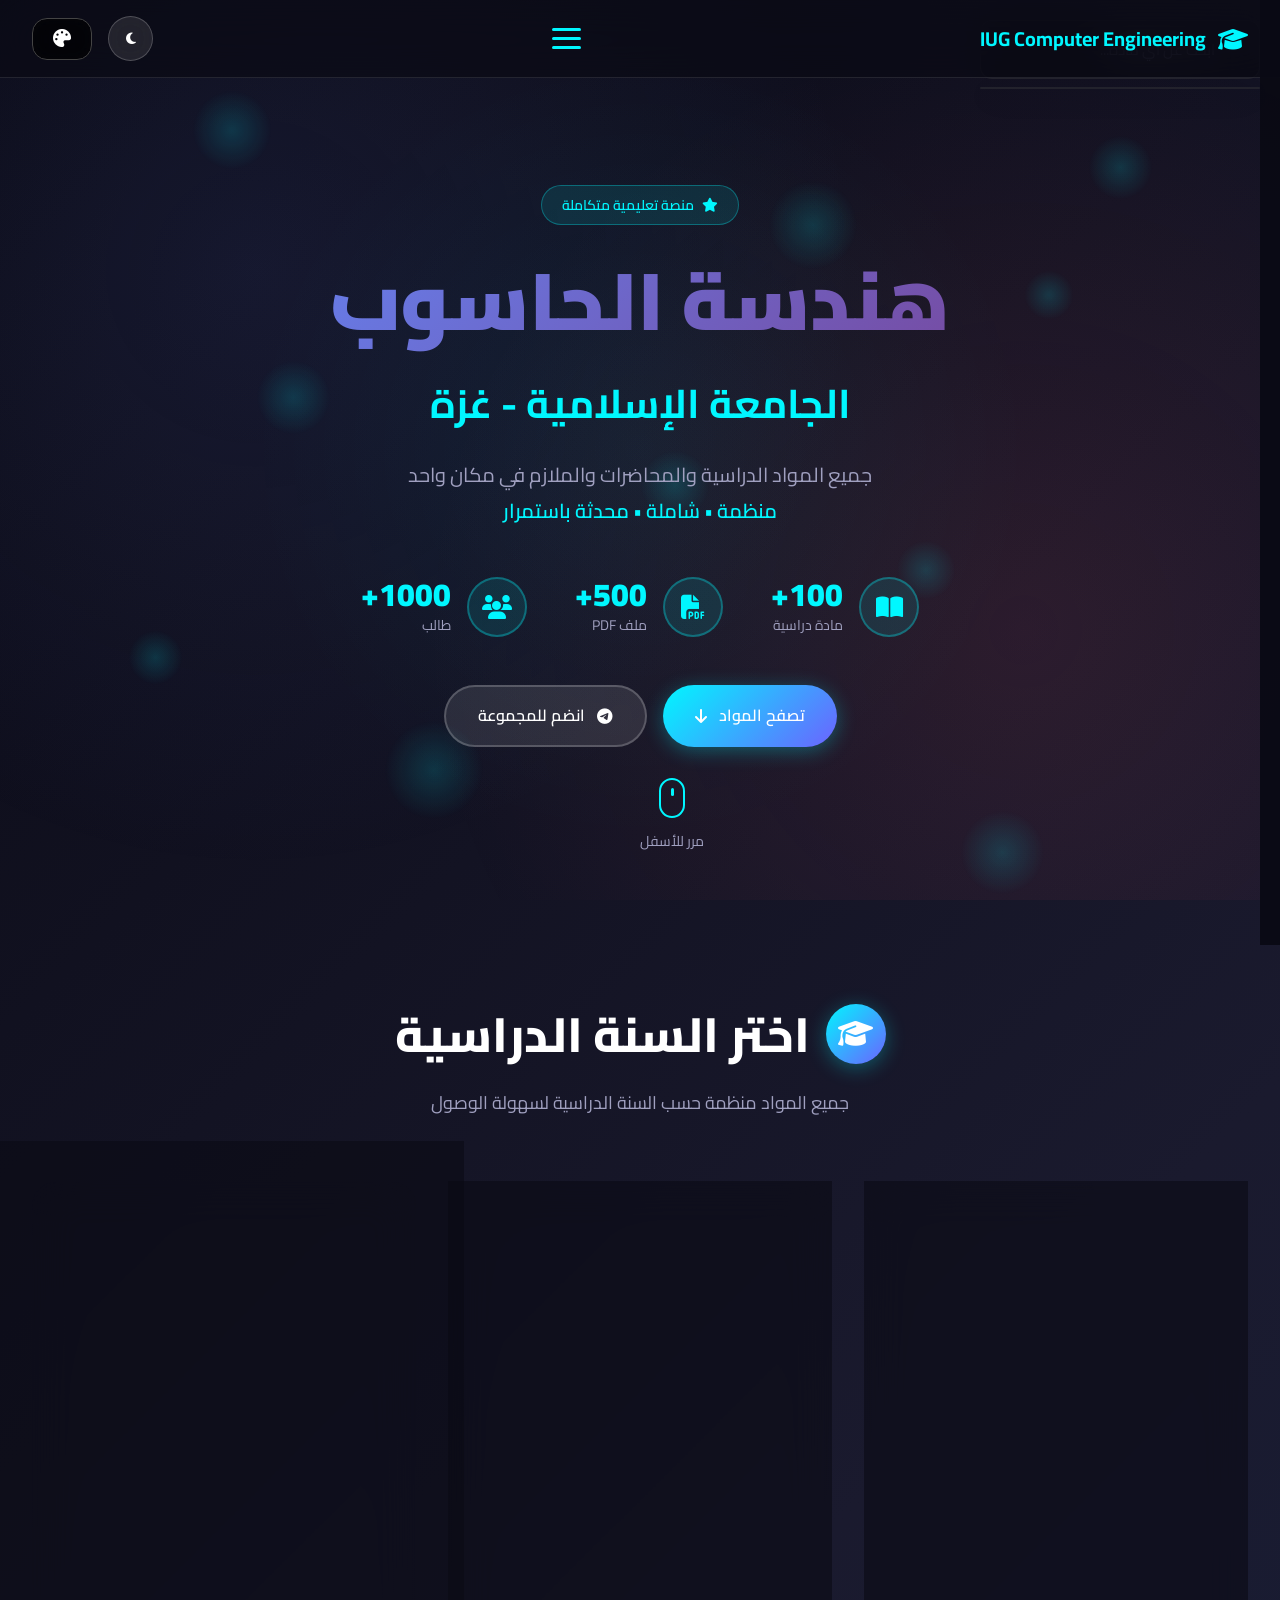
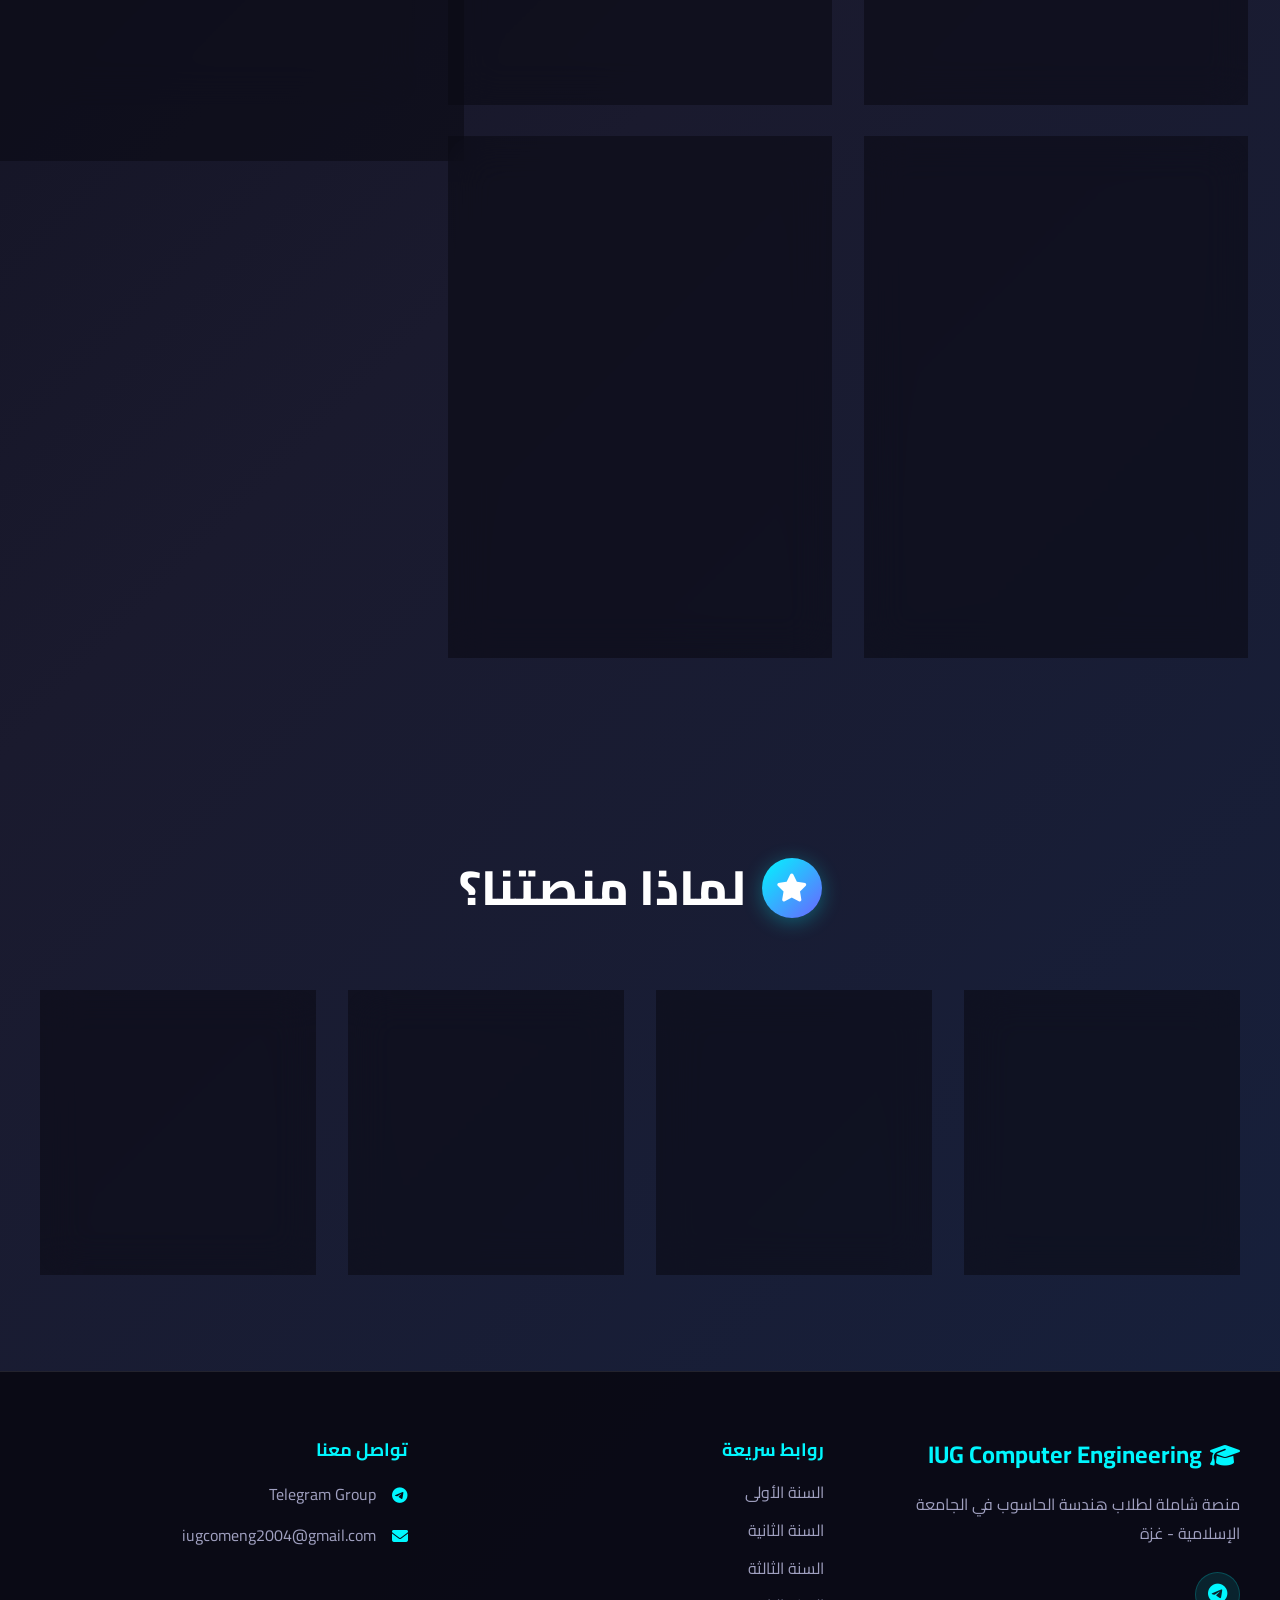
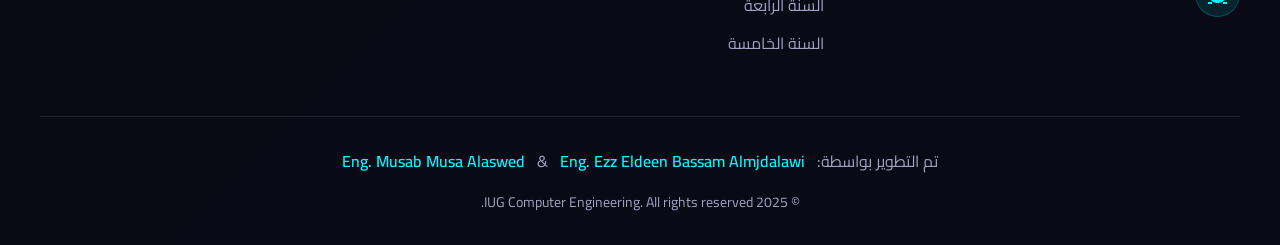
<file: index.html>
<!DOCTYPE html>
<html lang="ar" dir="rtl">
<head>
  <meta charset="UTF-8">
  <meta name="viewport" content="width=device-width, initial-scale=1.0">
  <title>COMPUTER ENGINEERING - IUG</title>
  <link rel="stylesheet" href="index.css">
  <link rel="stylesheet" href="themes.css">
  <link rel="stylesheet" href="theme-synced.css">
  <link href="https://fonts.googleapis.com/css2?family=Cairo:wght@300;400;600;700;900&display=swap" rel="stylesheet">
  <link rel="stylesheet" href="https://cdnjs.cloudflare.com/ajax/libs/font-awesome/6.5.0/css/all.min.css">
</head>
<body>
  
  <!-- Animated Background Particles -->
  <div class="particles-bg">
    <div class="particle"></div>
    <div class="particle"></div>
    <div class="particle"></div>
    <div class="particle"></div>
    <div class="particle"></div>
    <div class="particle"></div>
    <div class="particle"></div>
    <div class="particle"></div>
    <div class="particle"></div>
    <div class="particle"></div>
  </div>

  <!-- Modern Navigation Bar -->
  <nav class="navbar">
    <div class="nav-container">
      <div class="nav-logo">
        <i class="fas fa-graduation-cap"></i>
        <span>IUG Computer Engineering</span>
      </div>
      <button class="menu-toggle" onclick="toggleMenu()">
        <span></span>
        <span></span>
        <span></span>
      </button>
      <div class="nav-actions">
        <button class="dark-mode-toggle" onclick="toggleDarkMode()">
          <i class="fas fa-moon"></i>
        </button>
        <button class="theme-btn" onclick="toggleThemeMenu()">
          <i class="fas fa-palette"></i>
        </button>
      </div>
    </div>
  </nav>

  <!-- Theme Selector -->
  <div class="theme-menu" id="themeMenu">
    <div class="theme-menu-header">
      <h3>اختر اللون المفضل</h3>
      <button onclick="toggleThemeMenu()"><i class="fas fa-times"></i></button>
    </div>
    <div class="theme-colors">
      <span class="color blue" onclick="applyTheme('theme-blue')" title="أزرق"></span>
      <span class="color green" onclick="applyTheme('theme-green')" title="أخضر"></span>
      <span class="color purple" onclick="applyTheme('theme-purple')" title="بنفسجي"></span>
      <span class="color orange" onclick="applyTheme('theme-orange')" title="برتقالي"></span>
      <span class="color red" onclick="applyTheme('theme-red')" title="أحمر"></span>
      <span class="color pink" onclick="applyTheme('theme-pink')" title="وردي"></span>
      <span class="color yellow" onclick="applyTheme('theme-yellow')" title="أصفر"></span>
      <span class="color cyan" onclick="applyTheme('theme-cyan')" title="سماوي"></span>
      <span class="color lime" onclick="applyTheme('theme-lime')" title="ليموني"></span>
      <span class="color teal" onclick="applyTheme('theme-teal')" title="تركواز"></span>
      <span class="color magenta" onclick="applyTheme('theme-magenta')" title="ماجنتا"></span>
      <span class="color maroon" onclick="applyTheme('theme-maroon')" title="عنابي"></span>
      <span class="color navy" onclick="applyTheme('theme-navy')" title="كحلي"></span>
      <span class="color gray" onclick="applyTheme('theme-gray')" title="رمادي"></span>
      <span class="color black" onclick="applyTheme('theme-black')" title="أسود"></span>
      <span class="color off" onclick="applyTheme('')" title="إلغاء">
        <i class="fas fa-undo"></i>
      </span>
    </div>
  </div>

  <!-- Sidebar Menu -->
  <div class="sidebar" id="menuList">
    <div class="sidebar-header">
      <h2><i class="fas fa-book-open"></i> القائمة</h2>
      <button class="close-sidebar" onclick="toggleMenu()">
        <i class="fas fa-times"></i>
      </button>
    </div>
    <ul class="sidebar-nav">
      <li class="active">
        <a href="index.html">
          <i class="fas fa-home"></i>
          <span>الصفحة الرئيسية</span>
        </a>
      </li>
      <li>
        <a href="firstYear.html">
          <i class="fas fa-book"></i>
          <span>السنة الأولى</span>
        </a>
      </li>
      <li>
        <a href="secndYear.html">
          <i class="fas fa-book"></i>
          <span>السنة الثانية</span>
        </a>
      </li>
      <li>
        <a href="thirdYear.html">
          <i class="fas fa-book"></i>
          <span>السنة الثالثة</span>
        </a>
      </li>
      <li>
        <a href="fourthYear.html">
          <i class="fas fa-book"></i>
          <span>السنة الرابعة</span>
        </a>
      </li>
      <li>
        <a href="fifthYear.html">
          <i class="fas fa-book"></i>
          <span>السنة الخامسة</span>
        </a>
      </li>
    </ul>
    <div class="sidebar-footer">
      <a href="https://t.me/IUGComENG2004" target="_blank" class="telegram-link">
        <i class="fab fa-telegram"></i>
        <span>انضم لقناتنا</span>
      </a>
    </div>
  </div>

  <!-- Advanced Search -->
  <div class="search-container">
    <div class="search-wrapper">
      <i class="fas fa-search search-icon"></i>
      <input type="text" id="searchInput" placeholder="ابحث عن أي مادة..." onkeyup="searchSubject()">
      <button class="search-clear" onclick="clearSearch()" style="display: none;">
        <i class="fas fa-times"></i>
      </button>
    </div>
    <div id="searchResults" class="search-results"></div>
  </div>

  <!-- Hero Section -->
  <section class="hero">
    <div class="hero-content">
      <div class="hero-badge" data-aos="fade-down">
        <i class="fas fa-star"></i>
        <span>منصة تعليمية متكاملة</span>
      </div>
      
      <h1 class="hero-title" data-aos="fade-up" data-aos-delay="100">
        <span class="gradient-text">هندسة الحاسوب</span>
        <br>
        <span class="university-name">الجامعة الإسلامية - غزة</span>
      </h1>
      
      <p class="hero-subtitle" data-aos="fade-up" data-aos-delay="200">
        جميع المواد الدراسية والمحاضرات والملازم في مكان واحد
        <br>
        <span class="highlight">منظمة • شاملة • محدثة باستمرار</span>
      </p>

      <div class="hero-stats" data-aos="fade-up" data-aos-delay="300">
        <div class="stat-item">
          <div class="stat-icon"><i class="fas fa-book-open"></i></div>
          <div class="stat-content">
            <span class="stat-number">100+</span>
            <span class="stat-label">مادة دراسية</span>
          </div>
        </div>
        <div class="stat-item">
          <div class="stat-icon"><i class="fas fa-file-pdf"></i></div>
          <div class="stat-content">
            <span class="stat-number">500+</span>
            <span class="stat-label">ملف PDF</span>
          </div>
        </div>
        <div class="stat-item">
          <div class="stat-icon"><i class="fas fa-users"></i></div>
          <div class="stat-content">
            <span class="stat-number">1000+</span>
            <span class="stat-label">طالب</span>
          </div>
        </div>
      </div>

      <div class="cta-buttons" data-aos="fade-up" data-aos-delay="400">
        <a href="#years" class="btn btn-primary">
          <span>تصفح المواد</span>
          <i class="fas fa-arrow-down"></i>
        </a>
        <a href="https://t.me/IUGComENG2004" target="_blank" class="btn btn-secondary">
          <i class="fab fa-telegram"></i>
          <span>انضم للمجموعة</span>
        </a>
      </div>
    </div>

    <!-- Scroll Indicator -->
    <div class="scroll-indicator" data-aos="fade" data-aos-delay="600">
      <div class="mouse">
        <div class="wheel"></div>
      </div>
      <span>مرر للأسفل</span>
    </div>
  </section>

  <!-- Years Section -->
  <section class="years-section" id="years">
    <div class="section-header" data-aos="fade-up">
      <h2 class="section-title">
        <span class="title-icon"><i class="fas fa-graduation-cap"></i></span>
        اختر السنة الدراسية
      </h2>
      <p class="section-subtitle">
        جميع المواد منظمة حسب السنة الدراسية لسهولة الوصول
      </p>
    </div>

    <div class="years-grid">
      <div class="year-card" data-aos="fade-up" data-aos-delay="100">
        <div class="year-card-header">
          <div class="year-icon">
            <i class="fas fa-book"></i>
            <span class="year-number">1</span>
          </div>
          <div class="year-badge">📘</div>
        </div>
        <div class="year-card-body">
          <h3 class="year-title">السنة الأولى</h3>
          <p class="year-description">أساسيات البرمجة، الرياضيات، الفيزياء</p>
          <ul class="year-features">
            <li><i class="fas fa-check"></i> Introduction to Computers</li>
            <li><i class="fas fa-check"></i> Computer Programming 1</li>
            <li><i class="fas fa-check"></i> Calculus A & B</li>
          </ul>
        </div>
        <div class="year-card-footer">
          <a href="firstYear.html" class="year-link">
            <span>استكشاف المواد</span>
            <i class="fas fa-arrow-left"></i>
          </a>
        </div>
      </div>

      <div class="year-card" data-aos="fade-up" data-aos-delay="200">
        <div class="year-card-header">
          <div class="year-icon">
            <i class="fas fa-laptop-code"></i>
            <span class="year-number">2</span>
          </div>
          <div class="year-badge">📙</div>
        </div>
        <div class="year-card-body">
          <h3 class="year-title">السنة الثانية</h3>
          <p class="year-description">البرمجة المتقدمة، هياكل البيانات</p>
          <ul class="year-features">
            <li><i class="fas fa-check"></i> Data Structures</li>
            <li><i class="fas fa-check"></i> Digital Design</li>
            <li><i class="fas fa-check"></i> Discrete Mathematics</li>
          </ul>
        </div>
        <div class="year-card-footer">
          <a href="secndYear.html" class="year-link">
            <span>استكشاف المواد</span>
            <i class="fas fa-arrow-left"></i>
          </a>
        </div>
      </div>

      <div class="year-card featured" data-aos="fade-up" data-aos-delay="300">
        <div class="featured-badge">
          <i class="fas fa-star"></i>
          <span>الأكثر شعبية</span>
        </div>
        <div class="year-card-header">
          <div class="year-icon">
            <i class="fas fa-microchip"></i>
            <span class="year-number">3</span>
          </div>
          <div class="year-badge">📕</div>
        </div>
        <div class="year-card-body">
          <h3 class="year-title">السنة الثالثة</h3>
          <p class="year-description">معمارية الحاسوب، نظم التشغيل</p>
          <ul class="year-features">
            <li><i class="fas fa-check"></i> Computer Architecture</li>
            <li><i class="fas fa-check"></i> Operating Systems</li>
            <li><i class="fas fa-check"></i> Database Systems</li>
          </ul>
        </div>
        <div class="year-card-footer">
          <a href="thirdYear.html" class="year-link">
            <span>استكشاف المواد</span>
            <i class="fas fa-arrow-left"></i>
          </a>
        </div>
      </div>

      <div class="year-card" data-aos="fade-up" data-aos-delay="400">
        <div class="year-card-header">
          <div class="year-icon">
            <i class="fas fa-network-wired"></i>
            <span class="year-number">4</span>
          </div>
          <div class="year-badge">📒</div>
        </div>
        <div class="year-card-body">
          <h3 class="year-title">السنة الرابعة</h3>
          <p class="year-description">الشبكات، الأمن السيبراني</p>
          <ul class="year-features">
            <li><i class="fas fa-check"></i> Computer Networks</li>
            <li><i class="fas fa-check"></i> Network Security</li>
            <li><i class="fas fa-check"></i> Software Engineering</li>
          </ul>
        </div>
        <div class="year-card-footer">
          <a href="fourthYear.html" class="year-link">
            <span>استكشاف المواد</span>
            <i class="fas fa-arrow-left"></i>
          </a>
        </div>
      </div>

      <div class="year-card" data-aos="fade-up" data-aos-delay="500">
        <div class="year-card-header">
          <div class="year-icon">
            <i class="fas fa-robot"></i>
            <span class="year-number">5</span>
          </div>
          <div class="year-badge">📗</div>
        </div>
        <div class="year-card-body">
          <h3 class="year-title">السنة الخامسة</h3>
          <p class="year-description">الذكاء الاصطناعي، مشاريع التخرج</p>
          <ul class="year-features">
            <li><i class="fas fa-check"></i> Artificial Intelligence</li>
            <li><i class="fas fa-check"></i> Embedded Systems</li>
            <li><i class="fas fa-check"></i> Graduation Project</li>
          </ul>
        </div>
        <div class="year-card-footer">
          <a href="fifthYear.html" class="year-link">
            <span>استكشاف المواد</span>
            <i class="fas fa-arrow-left"></i>
          </a>
        </div>
      </div>
    </div>
  </section>

  <!-- Features Section -->
  <section class="features-section">
    <div class="section-header" data-aos="fade-up">
      <h2 class="section-title">
        <span class="title-icon"><i class="fas fa-star"></i></span>
        لماذا منصتنا؟
      </h2>
    </div>

    <div class="features-grid">
      <div class="feature-card" data-aos="fade-up" data-aos-delay="100">
        <div class="feature-icon">
          <i class="fas fa-bolt"></i>
        </div>
        <h3>سريع وسهل</h3>
        <p>الوصول للمواد بكل سهولة وسرعة دون تعقيدات</p>
      </div>

      <div class="feature-card" data-aos="fade-up" data-aos-delay="200">
        <div class="feature-icon">
          <i class="fas fa-sync"></i>
        </div>
        <h3>تحديث مستمر</h3>
        <p>المحتوى يتم تحديثه باستمرار ليواكب المنهج</p>
      </div>

      <div class="feature-card" data-aos="fade-up" data-aos-delay="300">
        <div class="feature-icon">
          <i class="fas fa-mobile-alt"></i>
        </div>
        <h3>متوافق مع الجوال</h3>
        <p>تصفح المواد من أي جهاز في أي مكان</p>
      </div>

      <div class="feature-card" data-aos="fade-up" data-aos-delay="400">
        <div class="feature-icon">
          <i class="fas fa-shield-alt"></i>
        </div>
        <h3>موثوق ومنظم</h3>
        <p>جميع المواد منظمة ومراجعة بدقة</p>
      </div>
    </div>
  </section>

  <!-- Footer -->
  <footer class="footer">
    <div class="footer-content">
      <div class="footer-section">
        <h3><i class="fas fa-graduation-cap"></i> IUG Computer Engineering</h3>
        <p>منصة شاملة لطلاب هندسة الحاسوب في الجامعة الإسلامية - غزة</p>
        <div class="social-links">
          <a href="https://t.me/IUGComENG2004" target="_blank" title="Telegram">
            <i class="fab fa-telegram"></i>
          </a>
        </div>
      </div>

      <div class="footer-section">
        <h4>روابط سريعة</h4>
        <ul class="footer-links">
          <li><a href="firstYear.html">السنة الأولى</a></li>
          <li><a href="secndYear.html">السنة الثانية</a></li>
          <li><a href="thirdYear.html">السنة الثالثة</a></li>
          <li><a href="fourthYear.html">السنة الرابعة</a></li>
          <li><a href="fifthYear.html">السنة الخامسة</a></li>
        </ul>
      </div>

      <div class="footer-section">
        <h4>تواصل معنا</h4>
        <div class="contact-info">
          <p><i class="fab fa-telegram"></i> Telegram Group</p>
          <p><i class="fas fa-envelope"></i> iugcomeng2004@gmail.com</p>
        </div>
      </div>
    </div>

    <div class="footer-bottom">
      <div class="creators">
        <span class="creators-label">تم التطوير بواسطة:</span>
        <span class="creator-name">Eng. Ezz Eldeen Bassam Almjdalawi</span>
        <span class="separator">&</span>
        <span class="creator-name">Eng. Musab Musa Alaswed</span>
      </div>
      <div class="copyright">
        <p>&copy; 2025 IUG Computer Engineering. All rights reserved.</p>
      </div>
    </div>
  </footer>

  <!-- Scripts -->
  <script src="years.js"></script>
  <script src="https://unpkg.com/aos@2.3.1/dist/aos.js"></script>
  <script>
    // Initialize AOS (Animate On Scroll)
    AOS.init({
      duration: 800,
      easing: 'ease-in-out',
      once: true,
      mirror: false
    });

    // Smooth Scroll
    document.querySelectorAll('a[href^="#"]').forEach(anchor => {
      anchor.addEventListener('click', function (e) {
        e.preventDefault();
        const target = document.querySelector(this.getAttribute('href'));
        if (target) {
          target.scrollIntoView({
            behavior: 'smooth',
            block: 'start'
          });
        }
      });
    });

    // Toggle Menu
    function toggleMenu() {
      const menu = document.getElementById('menuList');
      menu.classList.toggle('show');
      document.body.classList.toggle('menu-open');
    }

    // Toggle Dark Mode
    function toggleDarkMode() {
      document.body.classList.toggle('dark-mode');
      const icon = document.querySelector('.dark-mode-toggle i');
      if (document.body.classList.contains('dark-mode')) {
        icon.className = 'fas fa-sun';
        localStorage.setItem('darkMode', 'enabled');
      } else {
        icon.className = 'fas fa-moon';
        localStorage.setItem('darkMode', 'disabled');
      }
    }

    // Check for saved dark mode preference
    if (localStorage.getItem('darkMode') === 'enabled') {
      document.body.classList.add('dark-mode');
      document.querySelector('.dark-mode-toggle i').className = 'fas fa-sun';
    }

    // Toggle Theme Menu
    function toggleThemeMenu() {
      const menu = document.getElementById('themeMenu');
      menu.classList.toggle('show');
    }

    // Clear Search
    function clearSearch() {
      const input = document.getElementById('searchInput');
      input.value = '';
      document.getElementById('searchResults').style.display = 'none';
      document.querySelector('.search-clear').style.display = 'none';
    }

    // Update search clear button visibility
    document.getElementById('searchInput').addEventListener('input', function() {
      const clearBtn = document.querySelector('.search-clear');
      if (this.value.length > 0) {
        clearBtn.style.display = 'block';
      } else {
        clearBtn.style.display = 'none';
      }
    });

    // Close sidebar when clicking outside
    document.addEventListener('click', function(event) {
      const sidebar = document.getElementById('menuList');
      const menuToggle = document.querySelector('.menu-toggle');
      
      if (!sidebar.contains(event.target) && !menuToggle.contains(event.target)) {
        sidebar.classList.remove('show');
        document.body.classList.remove('menu-open');
      }
    });

    // Close theme menu when clicking outside
    document.addEventListener('click', function(event) {
      const themeMenu = document.getElementById('themeMenu');
      const themeBtn = document.querySelector('.theme-btn');
      
      if (!themeMenu.contains(event.target) && !themeBtn.contains(event.target)) {
        themeMenu.classList.remove('show');
      }
    });

    // Navbar scroll effect
    let lastScroll = 0;
    const navbar = document.querySelector('.navbar');

    window.addEventListener('scroll', () => {
      const currentScroll = window.pageYOffset;
      
      if (currentScroll > 100) {
        navbar.classList.add('scrolled');
      } else {
        navbar.classList.remove('scrolled');
      }
      
      lastScroll = currentScroll;
    });
  </script>
  <link rel="stylesheet" href="https://unpkg.com/aos@2.3.1/dist/aos.css">
</body>
</html>
</file>
<file: index.css>
/* ========================
   MODERN PROFESSIONAL CSS
   ======================== */

/* Root Variables */
:root {
  --primary-color: #00f7ff;
  --secondary-color: #6c63ff;
  --accent-color: #ff6b6b;
  --dark-bg: #0f0f23;
  --dark-surface: #1a1a2e;
  --light-text: #ffffff;
  --muted-text: #a0a0c0;
  --gradient-1: linear-gradient(135deg, #667eea 0%, #764ba2 100%);
  --gradient-2: linear-gradient(135deg, #f093fb 0%, #f5576c 100%);
  --gradient-3: linear-gradient(135deg, #4facfe 0%, #00f2fe 100%);
  --gradient-4: linear-gradient(135deg, #43e97b 0%, #38f9d7 100%);
  --shadow-sm: 0 2px 8px rgba(0, 0, 0, 0.1);
  --shadow-md: 0 4px 16px rgba(0, 0, 0, 0.15);
  --shadow-lg: 0 8px 32px rgba(0, 0, 0, 0.2);
  --shadow-glow: 0 0 20px rgba(0, 247, 255, 0.3);
  --transition-fast: 0.2s ease;
  --transition-normal: 0.3s ease;
  --transition-slow: 0.5s ease;
}

/* Global Styles */
* {
  margin: 0;
  padding: 0;
  box-sizing: border-box;
}

html {
  scroll-behavior: smooth;
  font-size: 16px;
}

body {
  font-family: 'Cairo', -apple-system, BlinkMacSystemFont, 'Segoe UI', sans-serif;
  background: linear-gradient(135deg, #0a0a15 0%, #1a1a2e 50%, #16213e 100%);
  color: var(--light-text);
  line-height: 1.6;
  overflow-x: hidden;
  position: relative;
  min-height: 100vh;
}

body::before {
  content: '';
  position: fixed;
  top: 0;
  left: 0;
  width: 100%;
  height: 100%;
  background: 
    radial-gradient(circle at 20% 30%, rgba(103, 126, 234, 0.1) 0%, transparent 50%),
    radial-gradient(circle at 80% 70%, rgba(247, 89, 108, 0.1) 0%, transparent 50%),
    radial-gradient(circle at 50% 50%, rgba(0, 247, 255, 0.05) 0%, transparent 50%);
  pointer-events: none;
  z-index: 0;
}

/* ========================
   ANIMATED PARTICLES BACKGROUND
   ======================== */
.particles-bg {
  position: fixed;
  width: 100%;
  height: 100%;
  top: 0;
  left: 0;
  z-index: 0;
  pointer-events: none;
}

.particle {
  position: absolute;
  background: radial-gradient(circle, var(--primary-color) 0%, transparent 70%);
  border-radius: 50%;
  opacity: 0.15;
  animation: float 20s infinite ease-in-out;
}

.particle:nth-child(1) {
  width: 80px;
  height: 80px;
  top: 10%;
  left: 15%;
  animation-delay: 0s;
  animation-duration: 25s;
}

.particle:nth-child(2) {
  width: 60px;
  height: 60px;
  top: 60%;
  left: 70%;
  animation-delay: 2s;
  animation-duration: 22s;
}

.particle:nth-child(3) {
  width: 100px;
  height: 100px;
  top: 80%;
  left: 30%;
  animation-delay: 4s;
  animation-duration: 28s;
}

.particle:nth-child(4) {
  width: 50px;
  height: 50px;
  top: 30%;
  left: 80%;
  animation-delay: 1s;
  animation-duration: 20s;
}

.particle:nth-child(5) {
  width: 70px;
  height: 70px;
  top: 50%;
  left: 50%;
  animation-delay: 3s;
  animation-duration: 24s;
}

.particle:nth-child(6) {
  width: 90px;
  height: 90px;
  top: 20%;
  left: 60%;
  animation-delay: 5s;
  animation-duration: 26s;
}

.particle:nth-child(7) {
  width: 55px;
  height: 55px;
  top: 70%;
  left: 10%;
  animation-delay: 2.5s;
  animation-duration: 23s;
}

.particle:nth-child(8) {
  width: 75px;
  height: 75px;
  top: 40%;
  left: 20%;
  animation-delay: 4.5s;
  animation-duration: 27s;
}

.particle:nth-child(9) {
  width: 65px;
  height: 65px;
  top: 15%;
  left: 85%;
  animation-delay: 1.5s;
  animation-duration: 21s;
}

.particle:nth-child(10) {
  width: 85px;
  height: 85px;
  top: 90%;
  left: 75%;
  animation-delay: 3.5s;
  animation-duration: 29s;
}

@keyframes float {
  0%, 100% {
    transform: translate(0, 0) scale(1);
    opacity: 0.15;
  }
  25% {
    transform: translate(20px, -30px) scale(1.1);
    opacity: 0.25;
  }
  50% {
    transform: translate(-15px, 25px) scale(0.9);
    opacity: 0.1;
  }
  75% {
    transform: translate(25px, 15px) scale(1.05);
    opacity: 0.2;
  }
}

/* ========================
   MODERN NAVBAR
   ======================== */
.navbar {
  position: fixed;
  top: 0;
  left: 0;
  width: 100%;
  z-index: 1000;
  background: rgba(10, 10, 21, 0.7);
  backdrop-filter: blur(20px);
  -webkit-backdrop-filter: blur(20px);
  border-bottom: 1px solid rgba(255, 255, 255, 0.1);
  transition: all var(--transition-normal);
}

.navbar.scrolled {
  background: rgba(10, 10, 21, 0.95);
  box-shadow: 0 4px 30px rgba(0, 0, 0, 0.3);
}

.nav-container {
  max-width: 1400px;
  margin: 0 auto;
  padding: 1rem 2rem;
  display: flex;
  justify-content: space-between;
  align-items: center;
}

.nav-logo {
  display: flex;
  align-items: center;
  gap: 0.75rem;
  font-size: 1.25rem;
  font-weight: 700;
  color: var(--primary-color);
  text-decoration: none;
}

.nav-logo i {
  font-size: 1.5rem;
  animation: pulse 2s infinite;
}

@keyframes pulse {
  0%, 100% {
    transform: scale(1);
    opacity: 1;
  }
  50% {
    transform: scale(1.1);
    opacity: 0.8;
  }
}

.nav-actions {
  display: flex;
  gap: 1rem;
  align-items: center;
}

.dark-mode-toggle,
.theme-btn {
  background: rgba(255, 255, 255, 0.1);
  border: 1px solid rgba(255, 255, 255, 0.2);
  color: var(--light-text);
  width: 45px;
  height: 45px;
  border-radius: 50%;
  cursor: pointer;
  display: flex;
  align-items: center;
  justify-content: center;
  transition: all var(--transition-normal);
  backdrop-filter: blur(10px);
}

.dark-mode-toggle:hover,
.theme-btn:hover {
  background: var(--primary-color);
  color: var(--dark-bg);
  transform: scale(1.1) rotate(10deg);
  box-shadow: var(--shadow-glow);
}

.menu-toggle {
  background: transparent;
  border: none;
  width: 45px;
  height: 45px;
  cursor: pointer;
  display: flex;
  flex-direction: column;
  justify-content: center;
  align-items: center;
  gap: 6px;
  padding: 8px;
  transition: all var(--transition-normal);
}

.menu-toggle span {
  width: 100%;
  height: 3px;
  background: var(--primary-color);
  border-radius: 3px;
  transition: all var(--transition-normal);
}

.menu-toggle:hover span {
  background: var(--accent-color);
}

.menu-toggle:hover span:nth-child(1) {
  transform: translateY(-2px);
}

.menu-toggle:hover span:nth-child(3) {
  transform: translateY(2px);
}

/* ========================
   SIDEBAR MENU
   ======================== */
.sidebar {
  position: fixed;
  top: 0;
  right: -350px;
  width: 320px;
  height: 100vh;
  background: rgba(10, 10, 21, 0.95);
  backdrop-filter: blur(20px);
  -webkit-backdrop-filter: blur(20px);
  border-left: 1px solid rgba(255, 255, 255, 0.1);
  box-shadow: -5px 0 30px rgba(0, 0, 0, 0.5);
  transition: right 0.4s cubic-bezier(0.68, -0.55, 0.265, 1.55);
  z-index: 2000;
  overflow-y: auto;
  display: flex;
  flex-direction: column;
}

.sidebar.show {
  right: 0;
}

.sidebar-header {
  padding: 2rem 1.5rem;
  border-bottom: 1px solid rgba(255, 255, 255, 0.1);
  display: flex;
  justify-content: space-between;
  align-items: center;
}

.sidebar-header h2 {
  font-size: 1.5rem;
  color: var(--primary-color);
  display: flex;
  align-items: center;
  gap: 0.5rem;
}

.close-sidebar {
  background: rgba(255, 107, 107, 0.2);
  border: 1px solid rgba(255, 107, 107, 0.3);
  color: #ff6b6b;
  width: 40px;
  height: 40px;
  border-radius: 50%;
  cursor: pointer;
  display: flex;
  align-items: center;
  justify-content: center;
  transition: all var(--transition-normal);
}

.close-sidebar:hover {
  background: #ff6b6b;
  color: white;
  transform: rotate(90deg);
}

.sidebar-nav {
  list-style: none;
  padding: 1.5rem 0;
  flex: 1;
}

.sidebar-nav li {
  margin: 0;
}

.sidebar-nav a {
  display: flex;
  align-items: center;
  gap: 1rem;
  padding: 1rem 1.5rem;
  color: var(--light-text);
  text-decoration: none;
  transition: all var(--transition-normal);
  position: relative;
  overflow: hidden;
}

.sidebar-nav a::before {
  content: '';
  position: absolute;
  right: 0;
  top: 0;
  width: 4px;
  height: 100%;
  background: var(--primary-color);
  transform: scaleY(0);
  transition: transform var(--transition-normal);
}

.sidebar-nav a:hover::before,
.sidebar-nav li.active a::before {
  transform: scaleY(1);
}

.sidebar-nav a:hover,
.sidebar-nav li.active a {
  background: rgba(0, 247, 255, 0.1);
  color: var(--primary-color);
  padding-right: 2rem;
}

.sidebar-nav i {
  font-size: 1.2rem;
  width: 30px;
  text-align: center;
}

.sidebar-footer {
  padding: 1.5rem;
  border-top: 1px solid rgba(255, 255, 255, 0.1);
}

.telegram-link {
  display: flex;
  align-items: center;
  justify-content: center;
  gap: 0.75rem;
  padding: 1rem;
  background: linear-gradient(135deg, #0088cc 0%, #0077b5 100%);
  border-radius: 12px;
  color: white;
  text-decoration: none;
  font-weight: 600;
  transition: all var(--transition-normal);
  box-shadow: 0 4px 15px rgba(0, 136, 204, 0.3);
}

.telegram-link:hover {
  transform: translateY(-2px);
  box-shadow: 0 6px 20px rgba(0, 136, 204, 0.5);
}

/* ========================
   THEME MENU
   ======================== */
.theme-menu {
  position: fixed;
  top: 80px;
  left: -350px;
  width: 300px;
  background: rgba(10, 10, 21, 0.95);
  backdrop-filter: blur(20px);
  border-radius: 16px;
  box-shadow: var(--shadow-lg);
  border: 1px solid rgba(255, 255, 255, 0.1);
  padding: 1.5rem;
  transition: left 0.4s cubic-bezier(0.68, -0.55, 0.265, 1.55);
  z-index: 1500;
}

.theme-menu.show {
  left: 20px;
}

.theme-menu-header {
  display: flex;
  justify-content: space-between;
  align-items: center;
  margin-bottom: 1.5rem;
}

.theme-menu-header h3 {
  font-size: 1.125rem;
  color: var(--primary-color);
}

.theme-menu-header button {
  background: rgba(255, 107, 107, 0.2);
  border: 1px solid rgba(255, 107, 107, 0.3);
  color: #ff6b6b;
  width: 32px;
  height: 32px;
  border-radius: 50%;
  cursor: pointer;
  display: flex;
  align-items: center;
  justify-content: center;
  transition: all var(--transition-normal);
}

.theme-menu-header button:hover {
  background: #ff6b6b;
  color: white;
  transform: rotate(90deg);
}

.theme-colors {
  display: grid;
  grid-template-columns: repeat(4, 1fr);
  gap: 0.75rem;
}

.theme-colors .color {
  width: 50px;
  height: 50px;
  border-radius: 12px;
  cursor: pointer;
  transition: all var(--transition-normal);
  border: 2px solid transparent;
  display: flex;
  align-items: center;
  justify-content: center;
}

.theme-colors .color:hover {
  transform: scale(1.15);
  box-shadow: 0 4px 20px rgba(0, 0, 0, 0.3);
}

.theme-colors .blue { background: linear-gradient(135deg, #667eea 0%, #764ba2 100%); }
.theme-colors .green { background: linear-gradient(135deg, #56ab2f 0%, #a8e063 100%); }
.theme-colors .purple { background: linear-gradient(135deg, #8e2de2 0%, #4a00e0 100%); }
.theme-colors .orange { background: linear-gradient(135deg, #f46b45 0%, #eea849 100%); }
.theme-colors .red { background: linear-gradient(135deg, #eb3349 0%, #f45c43 100%); }
.theme-colors .pink { background: linear-gradient(135deg, #f093fb 0%, #f5576c 100%); }
.theme-colors .yellow { background: linear-gradient(135deg, #f7971e 0%, #ffd200 100%); }
.theme-colors .cyan { background: linear-gradient(135deg, #4facfe 0%, #00f2fe 100%); }
.theme-colors .lime { background: linear-gradient(135deg, #b6fb7d 0%, #72ff00 100%); }
.theme-colors .teal { background: linear-gradient(135deg, #11998e 0%, #38ef7d 100%); }
.theme-colors .magenta { background: linear-gradient(135deg, #ee0979 0%, #ff6a00 100%); }
.theme-colors .maroon { background: linear-gradient(135deg, #8b0000 0%, #dc143c 100%); }
.theme-colors .navy { background: linear-gradient(135deg, #000080 0%, #4169e1 100%); }
.theme-colors .gray { background: linear-gradient(135deg, #485563 0%, #29323c 100%); }
.theme-colors .black { background: linear-gradient(135deg, #000000 0%, #434343 100%); }

.theme-colors .off {
  background: rgba(255, 255, 255, 0.1);
  border: 2px dashed rgba(255, 255, 255, 0.3);
  color: var(--light-text);
  font-size: 1.2rem;
}

/* ========================
   SEARCH CONTAINER
   ======================== */
.search-container {
  position: fixed;
  top: 20px;
  right: 20px;
  z-index: 999;
  width: 280px;
}

.search-wrapper {
  position: relative;
  display: flex;
  align-items: center;
}

.search-icon {
  position: absolute;
  right: 1rem;
  color: var(--muted-text);
  pointer-events: none;
}

#searchInput {
  width: 100%;
  padding: 0.875rem 2.75rem 0.875rem 1rem;
  background: rgba(10, 10, 21, 0.8);
  backdrop-filter: blur(20px);
  border: 1px solid rgba(255, 255, 255, 0.1);
  border-radius: 12px;
  color: var(--light-text);
  font-family: 'Cairo', sans-serif;
  font-size: 0.95rem;
  outline: none;
  transition: all var(--transition-normal);
}

#searchInput:focus {
  border-color: var(--primary-color);
  box-shadow: 0 0 0 3px rgba(0, 247, 255, 0.1);
}

#searchInput::placeholder {
  color: var(--muted-text);
}

.search-clear {
  position: absolute;
  left: 1rem;
  background: rgba(255, 107, 107, 0.2);
  border: none;
  color: #ff6b6b;
  width: 24px;
  height: 24px;
  border-radius: 50%;
  cursor: pointer;
  display: none;
  align-items: center;
  justify-content: center;
  transition: all var(--transition-normal);
}

.search-clear:hover {
  background: #ff6b6b;
  color: white;
}

.search-results {
  margin-top: 0.5rem;
  background: rgba(10, 10, 21, 0.95);
  backdrop-filter: blur(20px);
  border: 1px solid rgba(255, 255, 255, 0.1);
  border-radius: 12px;
  max-height: 400px;
  overflow-y: auto;
  box-shadow: var(--shadow-lg);
}

.search-results div {
  padding: 0.875rem 1rem;
  border-bottom: 1px solid rgba(255, 255, 255, 0.05);
  cursor: pointer;
  color: var(--light-text);
  transition: all var(--transition-normal);
}

.search-results div:last-child {
  border-bottom: none;
}

.search-results div:hover {
  background: rgba(0, 247, 255, 0.1);
  color: var(--primary-color);
  padding-right: 1.5rem;
}

/* Custom Scrollbar */
.search-results::-webkit-scrollbar {
  width: 6px;
}

.search-results::-webkit-scrollbar-track {
  background: rgba(255, 255, 255, 0.05);
  border-radius: 10px;
}

.search-results::-webkit-scrollbar-thumb {
  background: var(--primary-color);
  border-radius: 10px;
}

/* ========================
   HERO SECTION
   ======================== */
.hero {
  min-height: 100vh;
  display: flex;
  align-items: center;
  justify-content: center;
  position: relative;
  padding: 6rem 2rem 4rem;
  z-index: 1;
}

.hero-content {
  max-width: 1200px;
  text-align: center;
  position: relative;
  z-index: 2;
}

.hero-badge {
  display: inline-flex;
  align-items: center;
  gap: 0.5rem;
  padding: 0.5rem 1.25rem;
  background: rgba(0, 247, 255, 0.1);
  border: 1px solid rgba(0, 247, 255, 0.3);
  border-radius: 50px;
  color: var(--primary-color);
  font-size: 0.875rem;
  font-weight: 600;
  margin-bottom: 2rem;
  animation: fadeInDown 0.8s ease;
}

.hero-badge i {
  animation: twinkle 2s infinite;
}

@keyframes twinkle {
  0%, 100% { opacity: 1; transform: scale(1); }
  50% { opacity: 0.5; transform: scale(1.2); }
}

.hero-title {
  font-size: clamp(2.5rem, 8vw, 5rem);
  font-weight: 900;
  line-height: 1.1;
  margin-bottom: 1.5rem;
  animation: fadeInUp 0.8s ease 0.2s both;
}

.gradient-text {
  background: linear-gradient(135deg, #667eea 0%, #764ba2 50%, #f093fb 100%);
  -webkit-background-clip: text;
  -webkit-text-fill-color: transparent;
  background-clip: text;
  animation: gradientShift 5s ease infinite;
  background-size: 200% 200%;
}

@keyframes gradientShift {
  0%, 100% { background-position: 0% 50%; }
  50% { background-position: 100% 50%; }
}

.university-name {
  font-size: clamp(1.5rem, 4vw, 2.5rem);
  color: var(--primary-color);
  font-weight: 700;
}

.hero-subtitle {
  font-size: clamp(1rem, 2vw, 1.25rem);
  color: var(--muted-text);
  max-width: 700px;
  margin: 0 auto 3rem;
  line-height: 1.8;
  animation: fadeInUp 0.8s ease 0.4s both;
}

.highlight {
  color: var(--primary-color);
  font-weight: 600;
}

.hero-stats {
  display: flex;
  justify-content: center;
  gap: 3rem;
  margin: 3rem 0;
  flex-wrap: wrap;
  animation: fadeInUp 0.8s ease 0.6s both;
}

.stat-item {
  display: flex;
  align-items: center;
  gap: 1rem;
}

.stat-icon {
  width: 60px;
  height: 60px;
  border-radius: 50%;
  background: rgba(0, 247, 255, 0.1);
  border: 2px solid rgba(0, 247, 255, 0.3);
  display: flex;
  align-items: center;
  justify-content: center;
  font-size: 1.5rem;
  color: var(--primary-color);
  transition: all var(--transition-normal);
}

.stat-item:hover .stat-icon {
  transform: scale(1.1) rotate(10deg);
  box-shadow: var(--shadow-glow);
}

.stat-content {
  text-align: right;
}

.stat-number {
  display: block;
  font-size: 2rem;
  font-weight: 900;
  color: var(--primary-color);
  line-height: 1;
}

.stat-label {
  display: block;
  font-size: 0.875rem;
  color: var(--muted-text);
  margin-top: 0.25rem;
}

.cta-buttons {
  display: flex;
  gap: 1rem;
  justify-content: center;
  flex-wrap: wrap;
  animation: fadeInUp 0.8s ease 0.8s both;
}

.btn {
  display: inline-flex;
  align-items: center;
  gap: 0.75rem;
  padding: 1rem 2rem;
  border-radius: 50px;
  font-size: 1rem;
  font-weight: 600;
  text-decoration: none;
  transition: all var(--transition-normal);
  position: relative;
  overflow: hidden;
}

.btn::before {
  content: '';
  position: absolute;
  top: 50%;
  left: 50%;
  width: 0;
  height: 0;
  border-radius: 50%;
  background: rgba(255, 255, 255, 0.2);
  transform: translate(-50%, -50%);
  transition: width 0.6s, height 0.6s;
}

.btn:hover::before {
  width: 300px;
  height: 300px;
}

.btn-primary {
  background: linear-gradient(135deg, var(--primary-color) 0%, var(--secondary-color) 100%);
  color: white;
  box-shadow: 0 4px 20px rgba(0, 247, 255, 0.3);
}

.btn-primary:hover {
  transform: translateY(-2px);
  box-shadow: 0 6px 30px rgba(0, 247, 255, 0.5);
}

.btn-secondary {
  background: rgba(255, 255, 255, 0.1);
  border: 2px solid rgba(255, 255, 255, 0.2);
  color: var(--light-text);
  backdrop-filter: blur(10px);
}

.btn-secondary:hover {
  background: rgba(255, 255, 255, 0.2);
  border-color: var(--primary-color);
  transform: translateY(-2px);
}

.scroll-indicator {
  position: absolute;
  bottom: 3rem;
  left: 50%;
  transform: translateX(-50%);
  display: flex;
  flex-direction: column;
  align-items: center;
  gap: 0.75rem;
  color: var(--muted-text);
  font-size: 0.875rem;
  animation: bounce 2s infinite;
}

@keyframes bounce {
  0%, 20%, 50%, 80%, 100% { transform: translateX(-50%) translateY(0); }
  40% { transform: translateX(-50%) translateY(-10px); }
  60% { transform: translateX(-50%) translateY(-5px); }
}

.mouse {
  width: 26px;
  height: 40px;
  border: 2px solid var(--primary-color);
  border-radius: 20px;
  display: flex;
  justify-content: center;
  padding-top: 8px;
}

.wheel {
  width: 3px;
  height: 8px;
  background: var(--primary-color);
  border-radius: 2px;
  animation: scroll 1.5s infinite;
}

@keyframes scroll {
  0% { opacity: 1; transform: translateY(0); }
  100% { opacity: 0; transform: translateY(12px); }
}

@keyframes fadeInDown {
  from {
    opacity: 0;
    transform: translateY(-30px);
  }
  to {
    opacity: 1;
    transform: translateY(0);
  }
}

@keyframes fadeInUp {
  from {
    opacity: 0;
    transform: translateY(30px);
  }
  to {
    opacity: 1;
    transform: translateY(0);
  }
}

/* ========================
   YEARS SECTION
   ======================== */
.years-section {
  padding: 6rem 2rem;
  position: relative;
  z-index: 1;
}

.section-header {
  text-align: center;
  margin-bottom: 4rem;
}

.section-title {
  font-size: clamp(2rem, 5vw, 3rem);
  font-weight: 800;
  color: var(--light-text);
  margin-bottom: 1rem;
  display: flex;
  align-items: center;
  justify-content: center;
  gap: 1rem;
}

.title-icon {
  width: 60px;
  height: 60px;
  border-radius: 50%;
  background: linear-gradient(135deg, var(--primary-color) 0%, var(--secondary-color) 100%);
  display: flex;
  align-items: center;
  justify-content: center;
  font-size: 1.75rem;
  color: white;
  box-shadow: 0 4px 20px rgba(0, 247, 255, 0.3);
}

.section-subtitle {
  font-size: 1.125rem;
  color: var(--muted-text);
  max-width: 600px;
  margin: 0 auto;
}

.years-grid {
  max-width: 1400px;
  margin: 0 auto;
  display: grid;
  grid-template-columns: repeat(auto-fit, minmax(300px, 1fr));
  gap: 2rem;
}

.year-card {
  background: rgba(10, 10, 21, 0.6);
  backdrop-filter: blur(20px);
  border: 1px solid rgba(255, 255, 255, 0.1);
  border-radius: 24px;
  overflow: hidden;
  transition: all var(--transition-normal);
  position: relative;
}

.year-card::before {
  content: '';
  position: absolute;
  top: 0;
  left: 0;
  right: 0;
  bottom: 0;
  background: linear-gradient(135deg, rgba(0, 247, 255, 0.05) 0%, transparent 100%);
  opacity: 0;
  transition: opacity var(--transition-normal);
}

.year-card:hover::before {
  opacity: 1;
}

.year-card:hover {
  transform: translateY(-8px);
  border-color: var(--primary-color);
  box-shadow: 0 12px 40px rgba(0, 247, 255, 0.2);
}

.year-card.featured {
  border: 2px solid var(--primary-color);
  box-shadow: 0 8px 32px rgba(0, 247, 255, 0.3);
}

.featured-badge {
  position: absolute;
  top: 1rem;
  left: 1rem;
  background: linear-gradient(135deg, #f093fb 0%, #f5576c 100%);
  color: white;
  padding: 0.5rem 1rem;
  border-radius: 50px;
  font-size: 0.75rem;
  font-weight: 700;
  display: flex;
  align-items: center;
  gap: 0.5rem;
  z-index: 2;
  box-shadow: 0 4px 15px rgba(240, 147, 251, 0.4);
}

.year-card-header {
  padding: 2rem;
  display: flex;
  justify-content: space-between;
  align-items: flex-start;
}

.year-icon {
  width: 80px;
  height: 80px;
  border-radius: 50%;
  background: rgba(0, 247, 255, 0.1);
  border: 3px solid rgba(0, 247, 255, 0.3);
  display: flex;
  align-items: center;
  justify-content: center;
  font-size: 2rem;
  color: var(--primary-color);
  position: relative;
  transition: all var(--transition-normal);
}

.year-card:hover .year-icon {
  transform: rotate(10deg) scale(1.1);
  box-shadow: 0 0 30px rgba(0, 247, 255, 0.5);
}

.year-number {
  position: absolute;
  bottom: -5px;
  right: -5px;
  width: 28px;
  height: 28px;
  background: linear-gradient(135deg, var(--primary-color) 0%, var(--secondary-color) 100%);
  border-radius: 50%;
  display: flex;
  align-items: center;
  justify-content: center;
  font-size: 0.875rem;
  font-weight: 700;
  color: white;
  border: 2px solid var(--dark-bg);
}

.year-badge {
  font-size: 3rem;
}

.year-card-body {
  padding: 0 2rem 2rem;
}

.year-title {
  font-size: 1.75rem;
  font-weight: 700;
  color: var(--light-text);
  margin-bottom: 0.75rem;
}

.year-description {
  color: var(--muted-text);
  margin-bottom: 1.5rem;
  font-size: 1rem;
}

.year-features {
  list-style: none;
  margin-bottom: 1.5rem;
}

.year-features li {
  display: flex;
  align-items: center;
  gap: 0.75rem;
  padding: 0.5rem 0;
  color: var(--muted-text);
  font-size: 0.95rem;
}

.year-features i {
  color: var(--primary-color);
  font-size: 0.875rem;
}

.year-card-footer {
  padding: 0 2rem 2rem;
}

.year-link {
  display: flex;
  align-items: center;
  justify-content: space-between;
  padding: 1rem 1.5rem;
  background: rgba(0, 247, 255, 0.1);
  border: 1px solid rgba(0, 247, 255, 0.2);
  border-radius: 12px;
  color: var(--primary-color);
  text-decoration: none;
  font-weight: 600;
  transition: all var(--transition-normal);
}

.year-link:hover {
  background: var(--primary-color);
  color: var(--dark-bg);
  transform: translateX(-5px);
}

/* ========================
   FEATURES SECTION
   ======================== */
.features-section {
  padding: 6rem 2rem;
  position: relative;
  z-index: 1;
}

.features-grid {
  max-width: 1200px;
  margin: 0 auto;
  display: grid;
  grid-template-columns: repeat(auto-fit, minmax(250px, 1fr));
  gap: 2rem;
}

.feature-card {
  text-align: center;
  padding: 2.5rem 2rem;
  background: rgba(10, 10, 21, 0.6);
  backdrop-filter: blur(20px);
  border: 1px solid rgba(255, 255, 255, 0.1);
  border-radius: 20px;
  transition: all var(--transition-normal);
}

.feature-card:hover {
  transform: translateY(-8px);
  border-color: var(--primary-color);
  box-shadow: 0 12px 40px rgba(0, 247, 255, 0.2);
}

.feature-icon {
  width: 80px;
  height: 80px;
  margin: 0 auto 1.5rem;
  border-radius: 50%;
  background: linear-gradient(135deg, var(--primary-color) 0%, var(--secondary-color) 100%);
  display: flex;
  align-items: center;
  justify-content: center;
  font-size: 2rem;
  color: white;
  transition: all var(--transition-normal);
  box-shadow: 0 4px 20px rgba(0, 247, 255, 0.3);
}

.feature-card:hover .feature-icon {
  transform: scale(1.1) rotate(10deg);
  box-shadow: 0 6px 30px rgba(0, 247, 255, 0.5);
}

.feature-card h3 {
  font-size: 1.375rem;
  font-weight: 700;
  color: var(--light-text);
  margin-bottom: 0.75rem;
}

.feature-card p {
  color: var(--muted-text);
  line-height: 1.6;
}

/* ========================
   FOOTER
   ======================== */
.footer {
  background: rgba(10, 10, 21, 0.95);
  border-top: 1px solid rgba(255, 255, 255, 0.1);
  padding: 4rem 2rem 2rem;
  position: relative;
  z-index: 1;
}

.footer-content {
  max-width: 1200px;
  margin: 0 auto;
  display: grid;
  grid-template-columns: repeat(auto-fit, minmax(250px, 1fr));
  gap: 3rem;
  margin-bottom: 3rem;
}

.footer-section h3 {
  font-size: 1.5rem;
  color: var(--primary-color);
  margin-bottom: 1rem;
  display: flex;
  align-items: center;
  gap: 0.5rem;
}

.footer-section h4 {
  font-size: 1.125rem;
  color: var(--primary-color);
  margin-bottom: 1rem;
}

.footer-section p {
  color: var(--muted-text);
  line-height: 1.8;
  margin-bottom: 1rem;
}

.social-links {
  display: flex;
  gap: 1rem;
  margin-top: 1.5rem;
}

.social-links a {
  width: 45px;
  height: 45px;
  border-radius: 50%;
  background: rgba(0, 247, 255, 0.1);
  border: 1px solid rgba(0, 247, 255, 0.2);
  display: flex;
  align-items: center;
  justify-content: center;
  color: var(--primary-color);
  font-size: 1.25rem;
  transition: all var(--transition-normal);
}

.social-links a:hover {
  background: var(--primary-color);
  color: white;
  transform: translateY(-3px) rotate(10deg);
  box-shadow: var(--shadow-glow);
}

.footer-links {
  list-style: none;
}

.footer-links li {
  margin-bottom: 0.75rem;
}

.footer-links a {
  color: var(--muted-text);
  text-decoration: none;
  transition: all var(--transition-normal);
  display: inline-block;
}

.footer-links a:hover {
  color: var(--primary-color);
  transform: translateX(-5px);
}

.contact-info p {
  display: flex;
  align-items: center;
  gap: 0.75rem;
  margin-bottom: 0.75rem;
}

.contact-info i {
  color: var(--primary-color);
  width: 20px;
}

.footer-bottom {
  max-width: 1200px;
  margin: 0 auto;
  padding-top: 2rem;
  border-top: 1px solid rgba(255, 255, 255, 0.1);
  text-align: center;
}

.creators {
  display: flex;
  justify-content: center;
  align-items: center;
  flex-wrap: wrap;
  gap: 0.75rem;
  margin-bottom: 1rem;
  font-size: 1rem;
}

.creators-label {
  color: var(--muted-text);
}

.creator-name {
  color: var(--primary-color);
  font-weight: 600;
}

.separator {
  color: var(--muted-text);
}

.copyright {
  color: var(--muted-text);
  font-size: 0.875rem;
}

/* ========================
   DARK MODE
   ======================== */
body.dark-mode {
  --dark-bg: #000000;
  --dark-surface: #0a0a0a;
}

/* ========================
   RESPONSIVE DESIGN
   ======================== */
@media (max-width: 768px) {
  .nav-container {
    padding: 1rem 1.5rem;
  }

  .nav-logo span {
    display: none;
  }

  .search-container {
    top: 80px;
    right: 1rem;
    width: calc(100% - 2rem);
  }

  .hero {
    padding: 8rem 1.5rem 4rem;
  }

  .hero-stats {
    flex-direction: column;
    gap: 1.5rem;
    align-items: center;
  }

  .cta-buttons {
    flex-direction: column;
    align-items: stretch;
  }

  .btn {
    justify-content: center;
  }

  .years-grid {
    grid-template-columns: 1fr;
  }

  .features-grid {
    grid-template-columns: 1fr;
  }

  .footer-content {
    grid-template-columns: 1fr;
    text-align: center;
  }

  .social-links {
    justify-content: center;
  }

  .footer-links a {
    transform: none !important;
  }

  .creators {
    flex-direction: column;
    gap: 0.5rem;
  }
}

@media (max-width: 480px) {
  .hero-title {
    font-size: 2rem;
  }

  .university-name {
    font-size: 1.25rem;
  }

  .stat-icon {
    width: 50px;
    height: 50px;
    font-size: 1.25rem;
  }

  .stat-number {
    font-size: 1.5rem;
  }

  .year-card-header {
    padding: 1.5rem;
  }

  .year-icon {
    width: 60px;
    height: 60px;
    font-size: 1.5rem;
  }

  .year-badge {
    font-size: 2rem;
  }

  .year-card-body {
    padding: 0 1.5rem 1.5rem;
  }

  .year-card-footer {
    padding: 0 1.5rem 1.5rem;
  }
}
</file>
<file: themes.css>
/* ===============================
   THEME BUTTON POSITION
================================ */
.theme-control {
  position: fixed;
  overflow: visible;
  top: 22px;
  right: 300px;
  z-index: 1000;
}

.theme-btn {
  width: 60px;
  height: 42px;
  border-radius: 15px;
  background: rgba(0, 0, 0, 0.6);
  border: 1px solid #444;
  color: #fff;
  font-size: 18px;
  cursor: pointer;
} 

/* ===============================
   THEME MENU
================================ */
.theme-menu {
  position: absolute;
  top: 55px;
  right: 0;
  left: auto;
  display: none;
  flex-wrap: wrap;
  gap: 3px;
  padding: 12px;
  width: 140px;
  background: rgba(15, 15, 15, 0.95);
  border-radius: 14px;
  border: 1px solid #333;
}

.theme-menu.show {
  display: flex;
}

/* ===============================
   COLOR DOTS
================================ */
.color {
  width: 26px;
  height: 26px;
  border-radius: 50%;
  cursor: pointer;
  border: 1px solid #555;
}


.color.blue      { background: #0078ff; }
.color.green     { background: #00ff9c; }
.color.purple    { background: #9b5cff; }
.color.orange    { background: #ff9f1c; }
.color.red       { background: #ff3b3b; }
.color.pink      { background: #ff6fcf; }
.color.yellow    { background: #fff200; }
.color.cyan      { background: #00fff7; }
.color.lime      { background: #a4ff00; }
.color.teal      { background: #00b3b3; }
.color.magenta   { background: #ff00ff; }
.color.maroon    { background: #800000; }
.color.navy      { background: #000080; }
.color.gray      { background: #888888; }
.color.black     { background: #000000; }
.color.white     { background: #ffffff; }

/* ===============================
   THEMES EFFECTS
================================ */
body.theme-blue::after      { content: ""; position: fixed; inset:0; background: rgba(0,120,255,0.25); pointer-events:none; }
body.theme-green::after     { content: ""; position: fixed; inset:0; background: rgba(0,255,160,0.25); pointer-events:none; }
body.theme-purple::after    { content: ""; position: fixed; inset:0; background: rgba(155,92,255,0.25); pointer-events:none; }
body.theme-orange::after    { content: ""; position: fixed; inset:0; background: rgba(255,159,28,0.25); pointer-events:none; }
body.theme-red::after       { content: ""; position: fixed; inset:0; background: rgba(255,59,59,0.25); pointer-events:none; }
body.theme-pink::after      { content: ""; position: fixed; inset:0; background: rgba(255,111,207,0.25); pointer-events:none; }
body.theme-yellow::after    { content: ""; position: fixed; inset:0; background: rgba(255,242,0,0.25); pointer-events:none; }
body.theme-cyan::after      { content: ""; position: fixed; inset:0; background: rgba(0,255,247,0.25); pointer-events:none; }
body.theme-lime::after      { content: ""; position: fixed; inset:0; background: rgba(164,255,0,0.25); pointer-events:none; }
body.theme-teal::after      { content: ""; position: fixed; inset:0; background: rgba(0,179,179,0.25); pointer-events:none; }
body.theme-magenta::after   { content: ""; position: fixed; inset:0; background: rgba(255,0,255,0.25); pointer-events:none; }
body.theme-maroon::after    { content: ""; position: fixed; inset:0; background: rgba(128,0,0,0.25); pointer-events:none; }
body.theme-navy::after      { content: ""; position: fixed; inset:0; background: rgba(0,0,128,0.25); pointer-events:none; }
body.theme-gray::after      { content: ""; position: fixed; inset:0; background: rgba(136,136,136,0.25); pointer-events:none; }
body.theme-black::after     { content: ""; position: fixed; inset:0; background: rgba(0,0,0,0.25); pointer-events:none; }
body.theme-white::after     { content: ""; position: fixed; inset:0; background: rgba(255,255,255,0.25); pointer-events:none; }

/* ===============================
   BACKGROUND & TEXT FOR SPECIAL MODES
================================ */
body.theme-white { background:#ffffff !important; color:#111 !important; }
body.theme-black { background:#000000 !important; color:#fff !important; }

/* ===============================
   RESPONSIVE FIX
================================ */
@media(max-width:768px){
  .theme-control {
    right: 15px;
    top: 15px;
  }

  .theme-btn {
    width: 50px;
    height: 38px;
    font-size: 16px;
  }

  .theme-menu {
    right: 0;
    left: auto;
    flex-direction: column;
    width: 160px;
    max-height: 300px;
  }
}
</file>
<file: theme-synced.css>
/* ==================================================
   THEME SYNCED PROFESSIONAL 15 COLORS
   Semesters, Subjects, Buttons, Sidebar
================================================== */

/* Disable glow on all themes, except names & site title */
body[class*="theme-"] h1.site-title,
body[class*="theme-"] .no-glow {
  animation: none !important;
  text-shadow: none !important;
}

/* Define colors for each theme */
body.theme-blue    { --main:#0078ff; --main-hover:#3399ff; --bg-soft:#0f2747; --card:#162f52; }
body.theme-green   { --main:#00ff9c; --main-hover:#33ffaa; --bg-soft:#0f2f26; --card:#16352b; }
body.theme-purple  { --main:#9b5cff; --main-hover:#b375ff; --bg-soft:#241538; --card:#2b1b45; }
body.theme-orange  { --main:#ff9f1c; --main-hover:#ffb840; --bg-soft:#3a2412; --card:#3b2a16; }
body.theme-red     { --main:#ff3b3b; --main-hover:#ff6666; --bg-soft:#3a1010; --card:#4b1111; }
body.theme-pink    { --main:#ff6fcf; --main-hover:#ff92d9; --bg-soft:#331933; --card:#452045; }
body.theme-yellow  { --main:#fff200; --main-hover:#ffff66; --bg-soft:#333100; --card:#4b4b16; }
body.theme-cyan    { --main:#00fff7; --main-hover:#33fff7; --bg-soft:#003333; --card:#004b4b; }
body.theme-lime    { --main:#a4ff00; --main-hover:#baff33; --bg-soft:#334000; --card:#455200; }
body.theme-teal    { --main:#00b3b3; --main-hover:#33cccc; --bg-soft:#003333; --card:#004b4b; }
body.theme-magenta { --main:#ff00ff; --main-hover:#ff33ff; --bg-soft:#330033; --card:#450045; }
body.theme-maroon  { --main:#800000; --main-hover:#993333; --bg-soft:#200000; --card:#330000; }
body.theme-navy    { --main:#000080; --main-hover:#333399; --bg-soft:#000033; --card:#00004b; }
body.theme-gray    { --main:#aaaaaa; --main-hover:#bbbbbb; --bg-soft:#333; --card:#444; }
body.theme-black   { --main:#ffffff; --main-hover:#cccccc; --bg-soft:#000000; --card:#222; }

/* Apply to body */
body[class*="theme-"] {
  background-color: var(--bg-soft) !important;
  color: var(--main) !important;
}

/* Semesters */
body[class*="theme-"] .semester {
  background-color: var(--card) !important;
  color: var(--main) !important;
  border:1px solid var(--main-hover);
  transition:0.3s;
}
body[class*="theme-"] .semester:hover {
  background-color: var(--main) !important;
  color: var(--text-dark,#000) !important;
}

/* Subjects */
body[class*="theme-"] .subject {
  background-color: var(--card) !important;
  color: var(--main) !important;
  border:1px solid var(--main-hover);
  transition:0.3s;
}
body[class*="theme-"] .subject:hover {
  background-color: var(--main) !important;
  color: var(--text-dark,#000) !important;
}

/* Resources Buttons */
body[class*="theme-"] .resources button {
  background-color: var(--main) !important;
  color: var(--text-dark,#000) !important;
  border:1px solid var(--main-hover);
  transition:0.3s;
}
body[class*="theme-"] .resources button:hover {
  filter:brightness(1.2);
}

/* Toggle Button & Sidebar */
body[class*="theme-"] .toggle-btn {
  background-color: var(--main) !important;
  color: var(--text-dark,#000) !important;
  box-shadow:none !important;
  transition:0.3s;
}
body[class*="theme-"] .toggle-btn:hover { filter:brightness(1.2); }

body[class*="theme-"] .myList {
  box-shadow:2px 0 20px var(--main) !important;
  transition:0.3s;
}
body[class*="theme-"] .myList ul li,
body[class*="theme-"] .myList ul li a {
  border-bottom-color: color-mix(in srgb,var(--main) 40%,transparent);
}
body[class*="theme-"] .myList ul li:hover,
body[class*="theme-"] .myList ul li a:hover {
  color: var(--main) !important;
}
</file>
